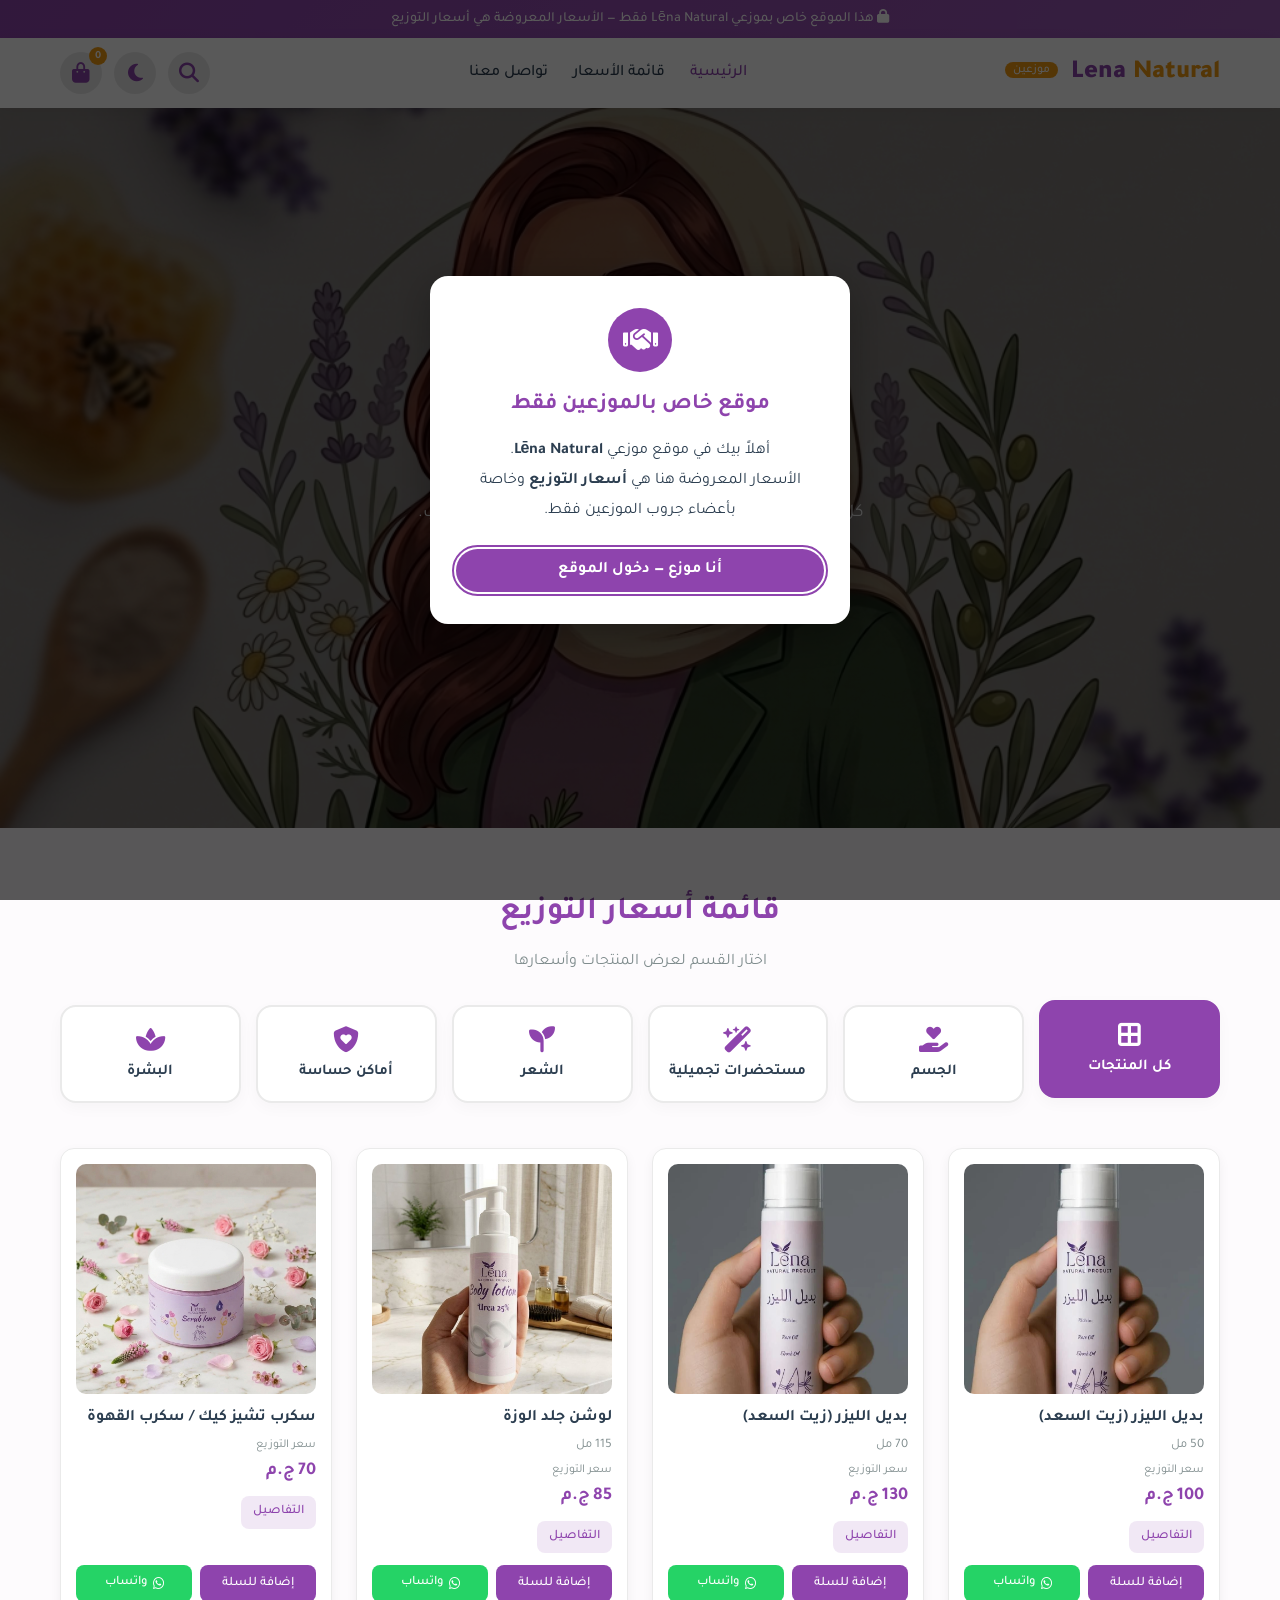
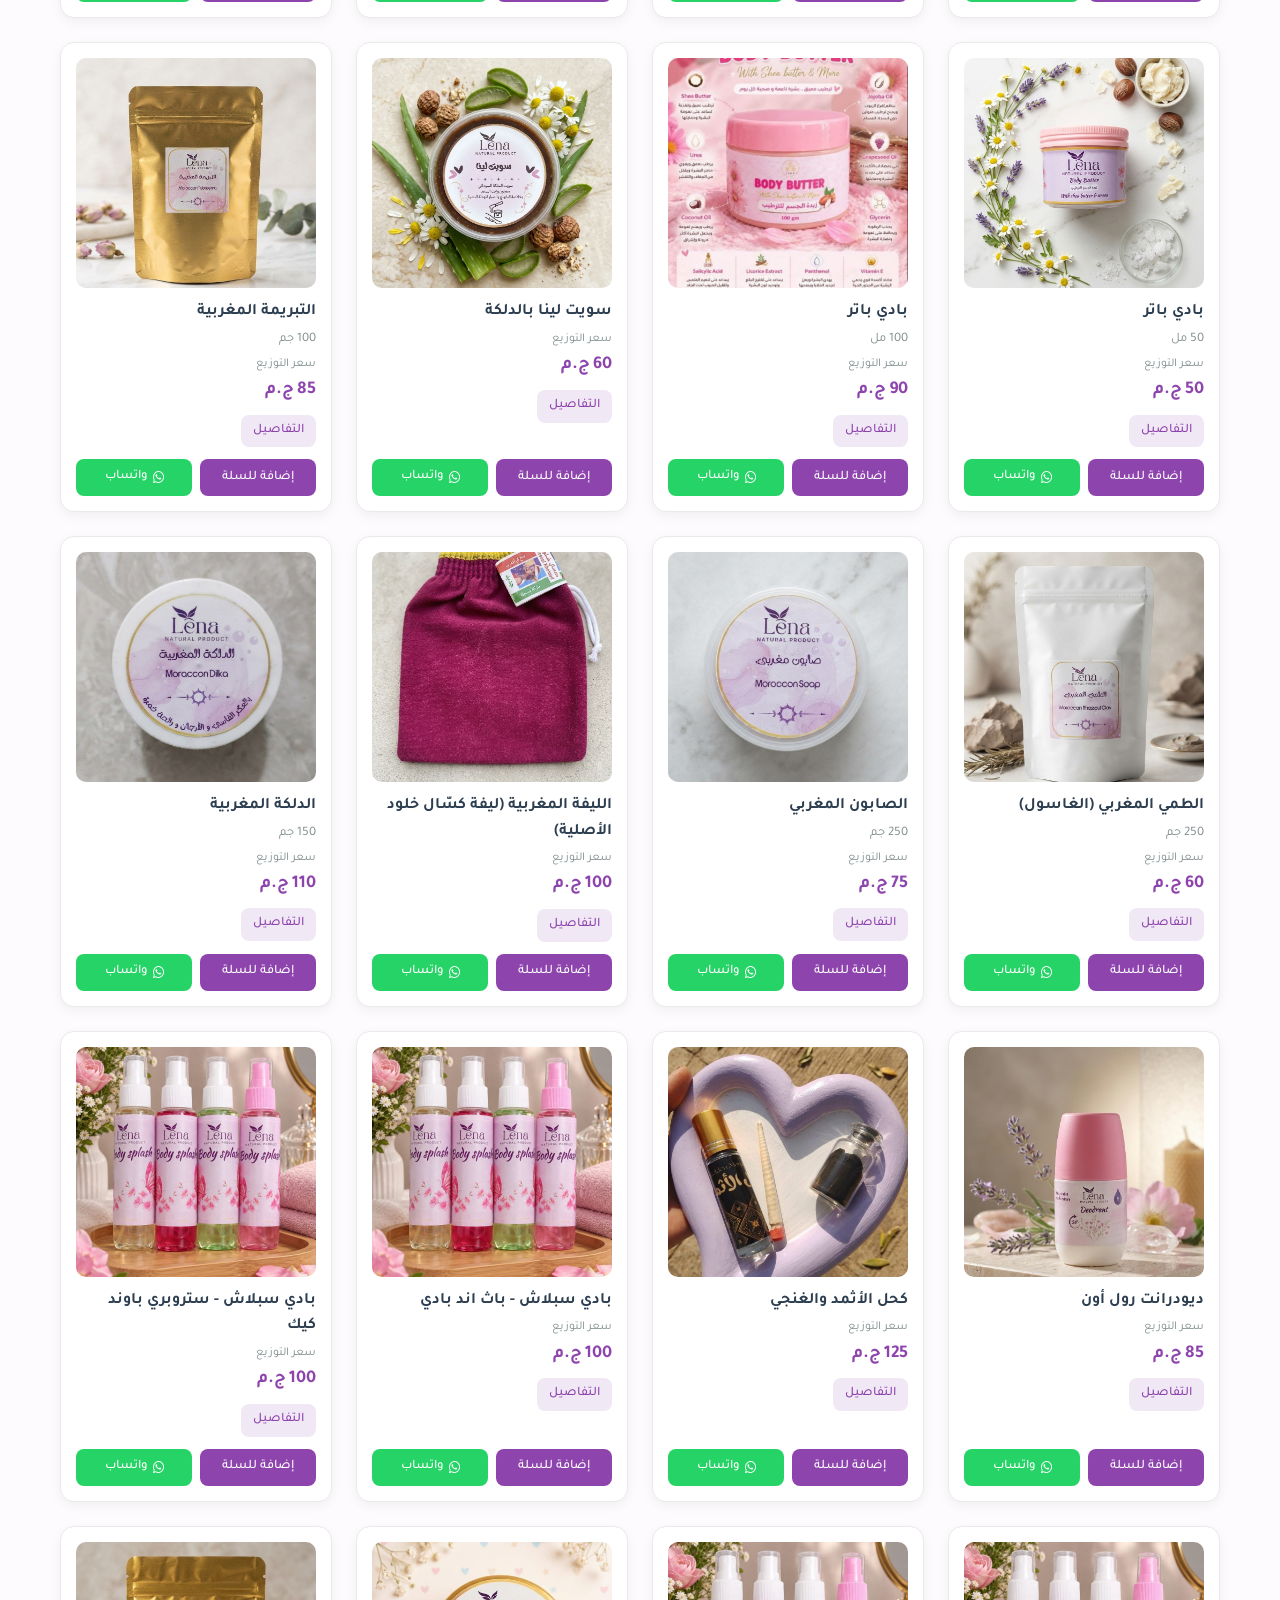
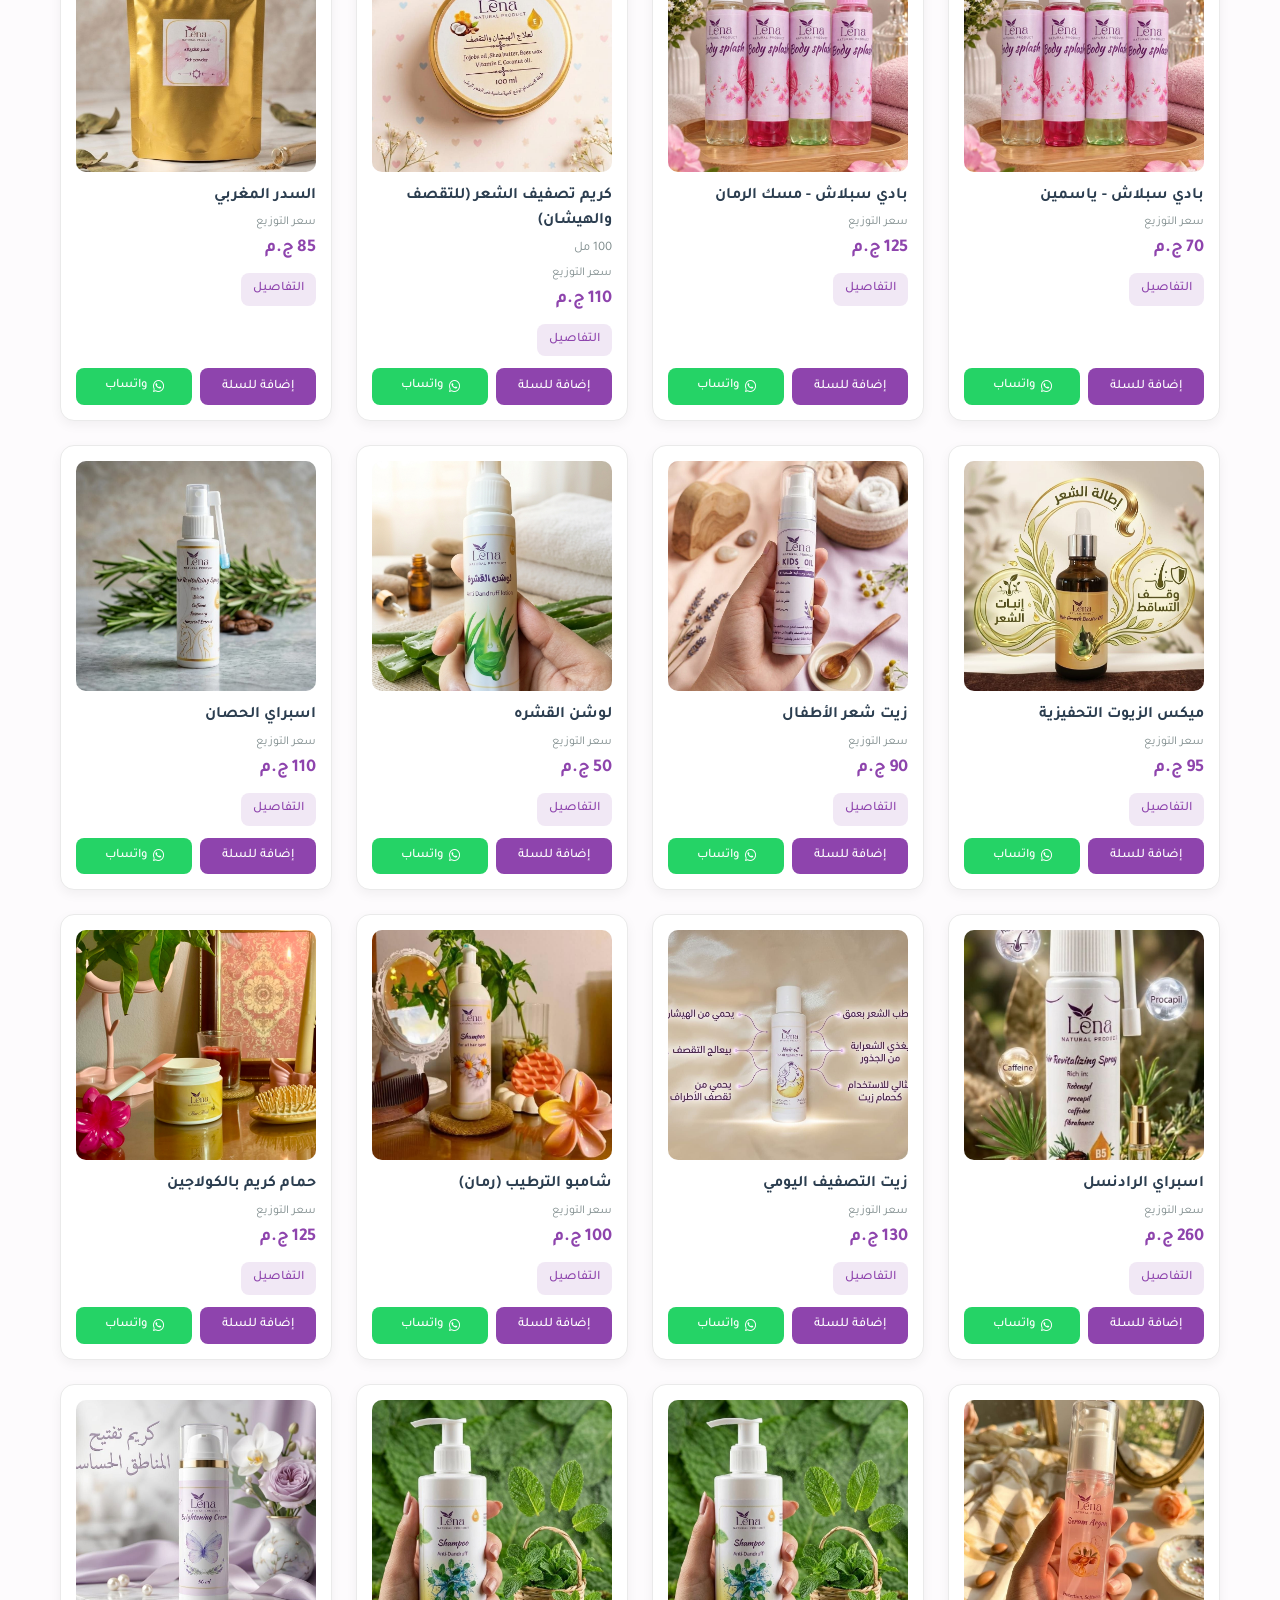
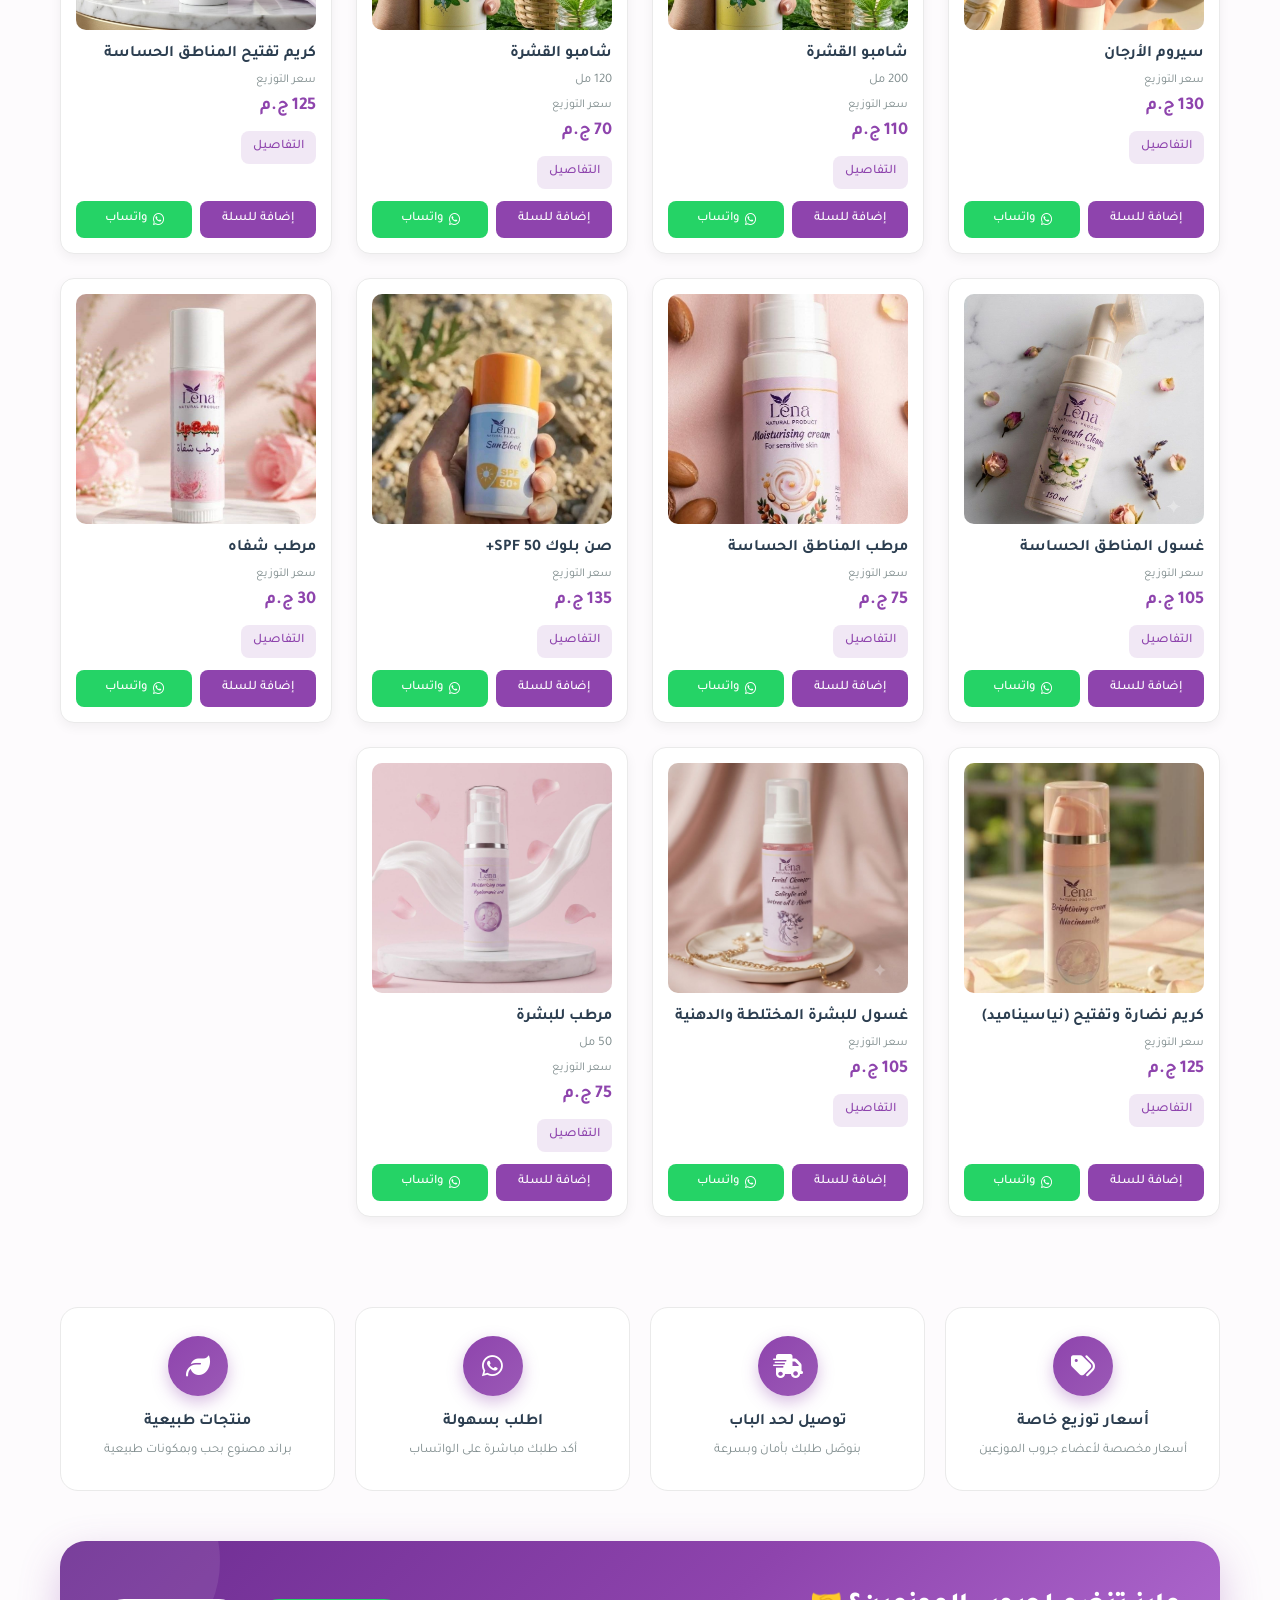
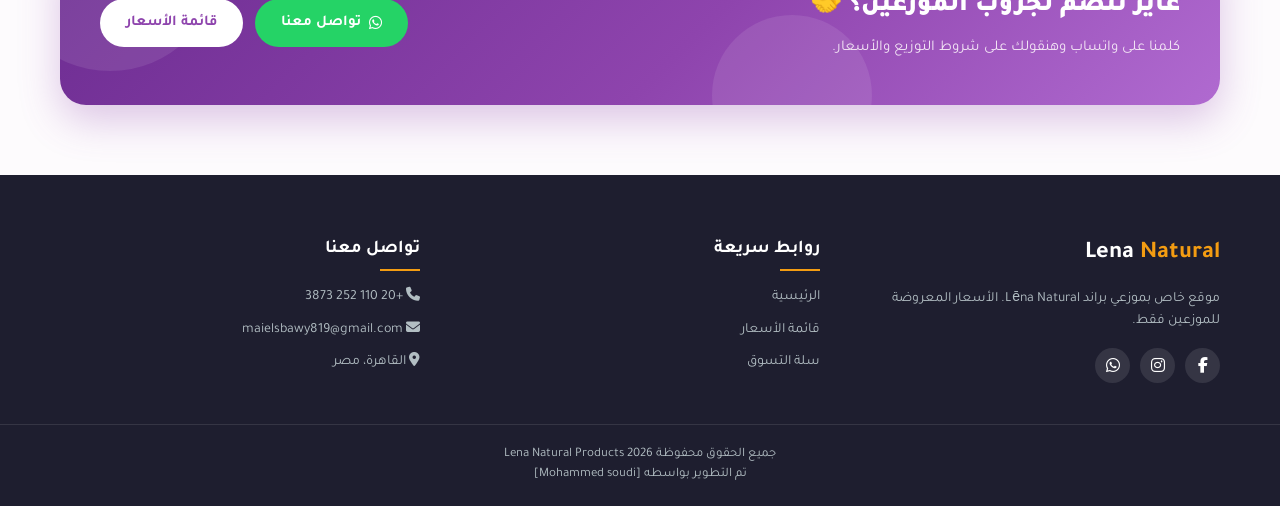
<file: index.html>
<!DOCTYPE html>
<html lang="ar" dir="rtl">
<head>
    <meta charset="UTF-8">
    <meta name="viewport" content="width=device-width, initial-scale=1.0">
    <!-- أساسيات -->
<meta name="description" content="Lēna Natural — موقع الموزعين: أسعار التوزيع الخاصة بموزعي البراند فقط.">
<meta name="author" content="Lēna Natural">
<meta name="robots" content="noindex, nofollow">
<meta name="theme-color" content="#8e44ad">
<!-- أيقونة الموقع -->
<link rel="icon" href="images/lena.jpg">
    <title>موقع الموزعين | Lena Natural</title>
    <link href="https://fonts.googleapis.com/css2?family=Tajawal:wght@300;400;500;700;900&display=swap" rel="stylesheet">
    <link rel="stylesheet" href="https://cdnjs.cloudflare.com/ajax/libs/font-awesome/6.4.0/css/all.min.css">
    
    <link rel="stylesheet" href="style.css">
    <!-- Google tag (gtag.js) -->
<script async src="https://www.googletagmanager.com/gtag/js?id=G-Y1DNHRC4LC"></script>
<script>
  window.dataLayer = window.dataLayer || [];
  function gtag(){dataLayer.push(arguments);}
  gtag('js', new Date());

  gtag('config', 'G-Y1DNHRC4LC');
</script>
</head>
<body>

    <div class="announcement-bar"><p><i class="fa-solid fa-lock"></i> هذا الموقع خاص بموزعي Lēna Natural فقط — الأسعار المعروضة هي أسعار التوزيع</p></div>

    <header class="main-header">
        <div class="container header-container">
            <div class="logo"><a href="index.html">Lena <span>Natural</span> <small class="logo-tag">موزعين</small></a></div>
            <nav class="main-nav">
                <ul>
                    <li><a href="index.html" class="active">الرئيسية</a></li>
                    <li><a href="#products">قائمة الأسعار</a></li>
                    <li><a href="#contact">تواصل معنا</a></li>
                </ul>
            </nav>
            <div class="header-actions">
                <div class="header-search-container">
                    <button type="button" id="searchIconBtn" class="cart-icon-btn" title="بحث" aria-label="بحث"><i class="fa-solid fa-magnifying-glass"></i></button>
                    <input type="text" id="searchInput" class="search-input" placeholder="ابحث عن منتج..." aria-label="بحث عن منتج">
                </div>
                <button type="button" id="darkModeToggle" class="cart-icon-btn" title="تغيير المظهر" aria-label="تغيير المظهر"><i class="fa-solid fa-moon"></i></button>
                <a href="checkout.html" class="cart-icon-btn" title="سلة التسوق" aria-label="سلة التسوق">
                    <i class="fa-solid fa-bag-shopping"></i><span id="cartCount" class="cart-badge">0</span>
                </a>
            </div>
        </div>
    </header>

    <section class="hero-section">
        <div class="hero-content">
            <span class="hero-badge"><i class="fa-solid fa-handshake"></i> بوابة الموزعين</span>
            <h1>موقع <span>الموزعين</span> فقط</h1>
            <p>أهلاً بيك في الموقع الخاص بموزعي Lēna Natural.<br>كل الأسعار هنا هي <strong>أسعار التوزيع</strong> المخصصة لأعضاء الجروب.</p>
            <a href="#products" class="btn btn-primary">شوف قائمة أسعار التوزيع</a>
        </div>
    </section>

    <section id="products" class="products-section">
        <div class="container">
            <div class="section-title">
                <h2>قائمة أسعار التوزيع</h2>
                <p>اختار القسم لعرض المنتجات وأسعارها</p>
            </div>
            <div class="category-boxes-container" id="categoryBoxes">
            <button type="button" class="big-cat-box active" data-category="all"><i class="fa-solid fa-border-all"></i><h3>كل المنتجات</h3></button>
            <button type="button" class="big-cat-box" data-category="body"><i class="fa-solid fa-hand-holding-heart"></i><h3>الجسم</h3></button>
            <button type="button" class="big-cat-box" data-category="beauty"><i class="fa-solid fa-wand-magic-sparkles"></i><h3>مستحضرات تجميلية</h3></button>
            <button type="button" class="big-cat-box" data-category="hair"><i class="fa-solid fa-seedling"></i><h3>الشعر</h3></button>
            <button type="button" class="big-cat-box" data-category="sensitive"><i class="fa-solid fa-shield-heart"></i><h3>أماكن حساسة</h3></button>
            <button type="button" class="big-cat-box" data-category="skin"><i class="fa-solid fa-spa"></i><h3>البشرة</h3></button>
            </div>
            <div class="products-grid" id="productsGrid">
            </div>
            <p class="no-results" id="noResults" hidden>لا توجد منتجات مطابقة لبحثك.</p>
        </div>
    </section>

    <section class="pre-footer">
        <div class="container">
            <div class="pf-features">
                <div class="pf-item"><span class="pf-icon"><i class="fa-solid fa-tags"></i></span><h4>أسعار توزيع خاصة</h4><p>أسعار مخصصة لأعضاء جروب الموزعين</p></div>
                <div class="pf-item"><span class="pf-icon"><i class="fa-solid fa-truck-fast"></i></span><h4>توصيل لحد الباب</h4><p>بنوصّل طلبك بأمان وبسرعة</p></div>
                <div class="pf-item"><span class="pf-icon"><i class="fa-brands fa-whatsapp"></i></span><h4>اطلب بسهولة</h4><p>أكد طلبك مباشرة على الواتساب</p></div>
                <div class="pf-item"><span class="pf-icon"><i class="fa-solid fa-leaf"></i></span><h4>منتجات طبيعية</h4><p>براند مصنوع بحب وبمكونات طبيعية</p></div>
            </div>
            <div class="pf-cta">
                <div class="pf-cta-text">
                    <h2>عايز تنضم لجروب الموزعين؟ 🤝</h2>
                    <p>كلمنا على واتساب وهنقولك على شروط التوزيع والأسعار.</p>
                </div>
                <div class="pf-cta-btns">
                    <a href="https://wa.me/201102523873" target="_blank" rel="noopener" class="pf-btn pf-btn-wa"><i class="fa-brands fa-whatsapp"></i> تواصل معنا</a>
                    <a href="#products" class="pf-btn pf-btn-light">قائمة الأسعار</a>
                </div>
            </div>
        </div>
    </section>

    <!-- الفوتر (تم إضافته هنا) -->
    <footer class="main-footer" id="contact">
        <div class="container footer-grid">
            <div class="footer-col">
                <h3>Lena <span>Natural</span></h3>
                <p>موقع خاص بموزعي براند Lēna Natural. الأسعار المعروضة للموزعين فقط.</p>
                <div class="social-icons">
                    <a href="https://www.facebook.com/share/1CojQmh4c3/" aria-label="فيس بوك"><i class="fa-brands fa-facebook-f"></i></a>
                    <a href="https://www.instagram.com/lena_natural_products_?stkn=MTZ4OGcxOGtwcW82dQ==" aria-label="انستجرام"><i class="fa-brands fa-instagram"></i></a>
                    <a href="https://wa.me/201102523873" target="_blank"><i class="fa-brands fa-whatsapp"></i></a>
                </div>
            </div>
            <div class="footer-col">
                <h4>روابط سريعة</h4>
                <ul>
                    <li><a href="index.html">الرئيسية</a></li>
                    <li><a href="#products">قائمة الأسعار</a></li>
                    <li><a href="checkout.html">سلة التسوق</a></li>
                </ul>
            </div>
            <div class="footer-col">
                <h4>تواصل معنا</h4>
                <p><i class="fa-solid fa-phone"></i> +20 110 252 3873</p>
                <p><i class="fa-solid fa-envelope"></i> maielsbawy819@gmail.com</p>
                <p><i class="fa-solid fa-location-dot"></i> القاهرة، مصر</p>
            </div>
        </div>
        <div class="footer-bottom">
            <p>جميع الحقوق محفوظة  2026 Lena Natural Products</p>
            <span>تم التطوير بواسطه [Mohammed soudi]</span>
        </div>
    </footer>

    <div id="toast" class="toast" role="status"></div>
    <script src="products-data.js"></script>
    <script src="script.js"></script>
</body>
</html>
</file>
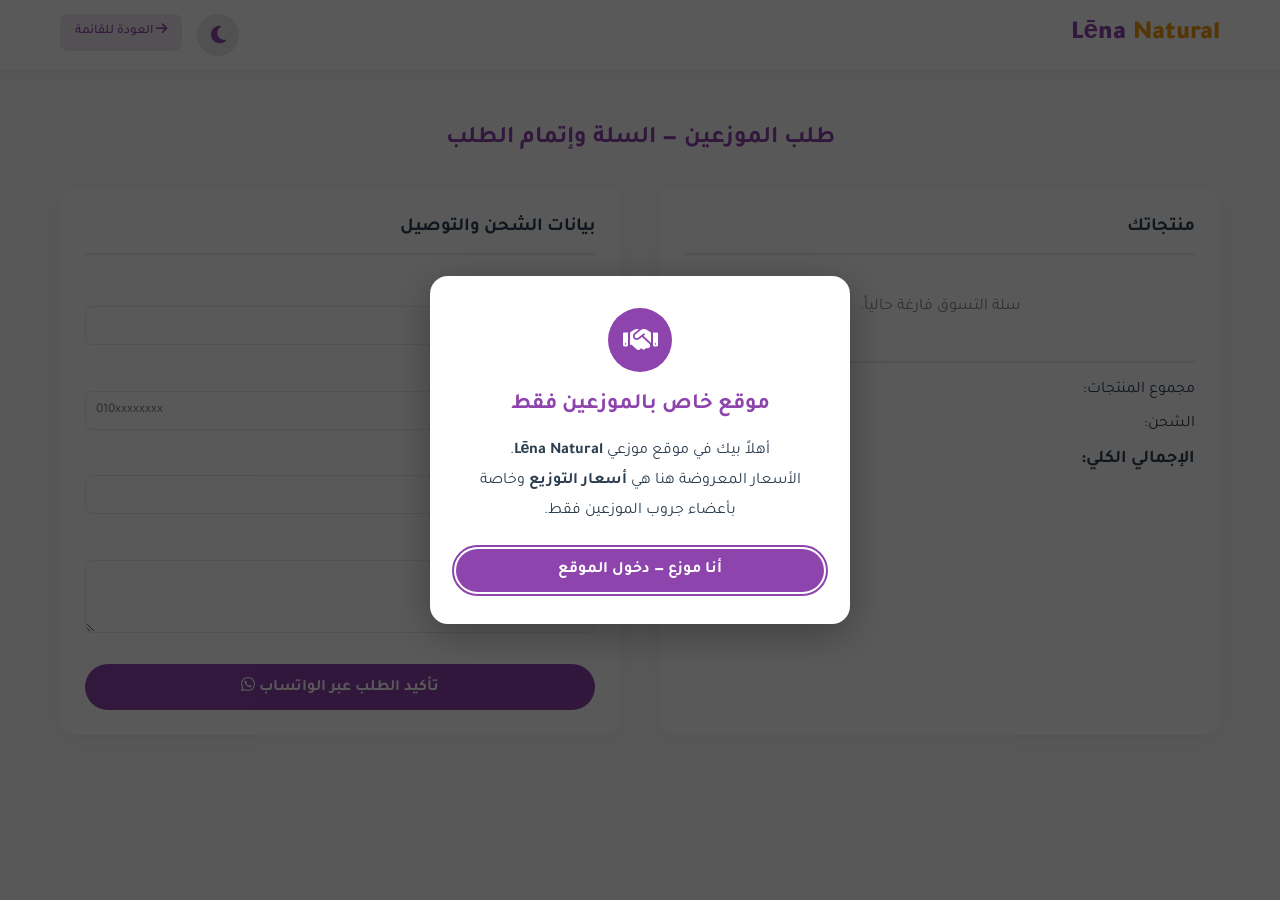
<file: checkout.html>
<!DOCTYPE html>
<html lang="ar" dir="rtl">
<head>
    <meta charset="UTF-8">
    <meta name="viewport" content="width=device-width, initial-scale=1.0">
    <title>إتمام الطلب | Lēna Natural | موزعين</title>
    <link href="https://fonts.googleapis.com/css2?family=Tajawal:wght@300;400;500;700;900&display=swap" rel="stylesheet">
    <link rel="stylesheet" href="https://cdnjs.cloudflare.com/ajax/libs/font-awesome/6.4.0/css/all.min.css">
    <link rel="stylesheet" href="style.css">
    <!-- Google tag (gtag.js) -->
<script async src="https://www.googletagmanager.com/gtag/js?id=G-Y1DNHRC4LC"></script>
<script>
  window.dataLayer = window.dataLayer || [];
  function gtag(){dataLayer.push(arguments);}
  gtag('js', new Date());

  gtag('config', 'G-Y1DNHRC4LC');
</script>
</head>
<body>

    <header class="main-header">
        <div class="container header-container">
            <div class="logo">
                <a href="index.html">Lēna <span>Natural</span></a>
            </div>
            <div style="display: flex; align-items: center; gap: 15px;">
                <!-- زر الوضع الداكن -->
                <button type="button" id="darkModeToggle" class="cart-icon-btn" title="تغيير المظهر">
                    <i class="fa-solid fa-moon"></i>
                </button>
                <a href="index.html" class="btn-details" style="padding: 8px 15px;"><i class="fa-solid fa-arrow-right"></i> العودة للقائمة</a>
            </div>
        </div>
    </header>

    <div class="container" style="padding: 50px 20px;">
        <h2 style="color: var(--primary); margin-bottom: 30px; text-align: center;">طلب الموزعين — السلة وإتمام الطلب</h2>

        <div style="display: grid; grid-template-columns: repeat(auto-fit, minmax(320px, 1fr)); gap: 40px;">
            <!-- جدول المنتجات في السلة -->
            <div style="background: var(--white); padding: 25px; border-radius: 15px; box-shadow: 0 5px 20px rgba(0,0,0,0.05);">
                <h3 style="margin-bottom: 20px; border-bottom: 2px solid var(--border-color); padding-bottom: 10px;">منتجاتك</h3>
                <div id="cartItemsContainer">
                    <!-- يتم تعبئتها ديناميكياً -->
                </div>
                <div style="margin-top: 20px; border-top: 2px solid var(--border-color); padding-top: 15px; font-size: 16px;">
                    <div style="display: flex; justify-content: space-between; margin-bottom: 8px;"><span>مجموع المنتجات:</span><span id="cartSubtotal">0 ج.م</span></div>
                    <div style="display: flex; justify-content: space-between; margin-bottom: 8px;"><span>الشحن:</span><span id="cartShipping">0 ج.م</span></div>
                    <div style="display: flex; justify-content: space-between; font-size: 18px; font-weight: bold;"><span>الإجمالي الكلي:</span><span id="cartTotalPrice" style="color: var(--primary);">0 ج.م</span></div>
                </div>
            </div>

            <!-- نموذج بيانات العميل -->
            <div style="background: var(--white); padding: 25px; border-radius: 15px; box-shadow: 0 5px 20px rgba(0,0,0,0.05);">
                <h3 style="margin-bottom: 20px; border-bottom: 2px solid var(--border-color); padding-bottom: 10px;">بيانات الشحن والتوصيل</h3>
                <form id="checkoutForm" onsubmit="submitOrder(event)">
                    <div style="margin-bottom: 15px;">
                        <label style="display: block; margin-bottom: 5px; font-weight: 500;">الاسم الكامل</label>
                        <input type="text" id="clientName" required placeholder="اكتب اسمك الثلاثي" style="width: 100%; padding: 10px; border: 1px solid var(--border-color); border-radius: 8px; outline: none; background: var(--white); color: var(--text-color);">
                    </div>
                    <div style="margin-bottom: 15px;">
                        <label style="display: block; margin-bottom: 5px; font-weight: 500;">رقم الهاتف (واتساب)</label>
                        <input type="tel" id="clientPhone" required placeholder="010xxxxxxxx" style="width: 100%; padding: 10px; border: 1px solid var(--border-color); border-radius: 8px; outline: none; background: var(--white); color: var(--text-color);">
                    </div>
                    <div style="margin-bottom: 15px;">
                        <label style="display: block; margin-bottom: 5px; font-weight: 500;">المحافظة / المدينة</label>
                        <input type="text" id="clientCity" required placeholder="مثال: القاهرة، الجيزة..." style="width: 100%; padding: 10px; border: 1px solid var(--border-color); border-radius: 8px; outline: none; background: var(--white); color: var(--text-color);">
                    </div>
                    <div style="margin-bottom: 20px;">
                        <label style="display: block; margin-bottom: 5px; font-weight: 500;">العنوان بالتفصيل</label>
                        <textarea id="clientAddress" required rows="3" placeholder="الشارع، رقم العقار، الدور..." style="width: 100%; padding: 10px; border: 1px solid var(--border-color); border-radius: 8px; outline: none; background: var(--white); color: var(--text-color);"></textarea>
                    </div>
                    <button type="submit" class="btn btn-primary" style="width: 100%; border: none; cursor: pointer; text-align: center; font-size: 16px;">تأكيد الطلب عبر الواتساب <i class="fa-brands fa-whatsapp"></i></button>
                </form>
            </div>
        </div>
    </div>

    <div id="toast" class="toast" role="status"></div>
    <script src="products-data.js"></script>
    <script src="script.js"></script>
    <script>
        function renderCheckoutCart() {
            const container = document.getElementById('cartItemsContainer');
            const subtotal = cartSubtotal();
            const shipping = cart.length ? SHIPPING : 0;

            container.innerHTML = cart.length ? cart.map(item => `
                <div style="display:flex;align-items:center;justify-content:space-between;gap:10px;margin-bottom:15px;border-bottom:1px solid var(--border-color);padding-bottom:10px;">
                    <div style="display:flex;align-items:center;gap:12px;min-width:0;">
                        <img src="${escapeHtml(item.image)}" alt="" style="width:50px;height:50px;object-fit:cover;border-radius:8px;">
                        <div>
                            <h4 style="font-size:15px;margin-bottom:3px;">${escapeHtml(item.name)}</h4>
                            <span style="color:var(--gray);font-size:13px;">${item.price} ج.م × ${item.quantity} = ${item.price * item.quantity} ج.م</span>
                        </div>
                    </div>
                    <div style="display:flex;align-items:center;gap:8px;">
                        <div class="qty-box" style="transform:scale(.85);">
                            <button type="button" data-qty="${item.id}" data-d="1" aria-label="زيادة">+</button>
                            <span>${item.quantity}</span>
                            <button type="button" data-qty="${item.id}" data-d="-1" aria-label="نقصان">−</button>
                        </div>
                        <button type="button" data-remove="${item.id}" aria-label="حذف" style="background:#ff7675;color:#fff;border:none;width:30px;height:30px;border-radius:50%;cursor:pointer;"><i class="fa-solid fa-trash"></i></button>
                    </div>
                </div>`).join('')
                : '<p style="color:var(--gray);text-align:center;padding:20px;">سلة التسوق فارغة حالياً.</p>';

            document.getElementById('cartSubtotal').textContent = subtotal + ' ج.م';
            document.getElementById('cartShipping').textContent = shipping + ' ج.م';
            document.getElementById('cartTotalPrice').textContent = (subtotal + shipping) + ' ج.م';
        }

        document.getElementById('cartItemsContainer').addEventListener('click', e => {
            const q = e.target.closest('[data-qty]'), r = e.target.closest('[data-remove]');
            if (q) changeCartQty(q.dataset.qty, +q.dataset.d);
            else if (r) removeFromCart(r.dataset.remove);
            else return;
            renderCheckoutCart();
        });

        function submitOrder(e) {
            e.preventDefault();
            if (!cart.length) { showToast('سلة التسوق فارغة!'); return; }

            const val = id => document.getElementById(id).value.trim();
            const phone = val('clientPhone').replace(/[\s-]/g, '');
            if (!/^(\+?20|0)?1[0125]\d{8}$/.test(phone)) { showToast('رقم الهاتف غير صحيح'); document.getElementById('clientPhone').focus(); return; }

            const subtotal = cartSubtotal();
            let text = `*طلب موزع جديد — Lēna Natural* 🤝\n\n`;
            text += `👤 *الاسم:* ${val('clientName')}\n📞 *الهاتف:* ${phone}\n🏙️ *المحافظة:* ${val('clientCity')}\n📍 *العنوان:* ${val('clientAddress')}\n\n🛍️ *المنتجات المطلوبة:*\n`;
            cart.forEach(i => { text += `- ${i.name} (الكمية: ${i.quantity}) - ${i.price * i.quantity} ج.م\n`; });
            text += `\n🛒 *مجموع المنتجات (أسعار التوزيع):* ${subtotal} ج.م\n🚚 *الشحن:* ${SHIPPING} ج.م\n💰 *الإجمالي الكلي:* ${subtotal + SHIPPING} ج.م`;

            window.open(`https://wa.me/${WHATSAPP_NUMBER}?text=${encodeURIComponent(text)}`, '_blank', 'noopener');
        }

        document.addEventListener('DOMContentLoaded', renderCheckoutCart);
    </script>
</body>
</html>
</file>
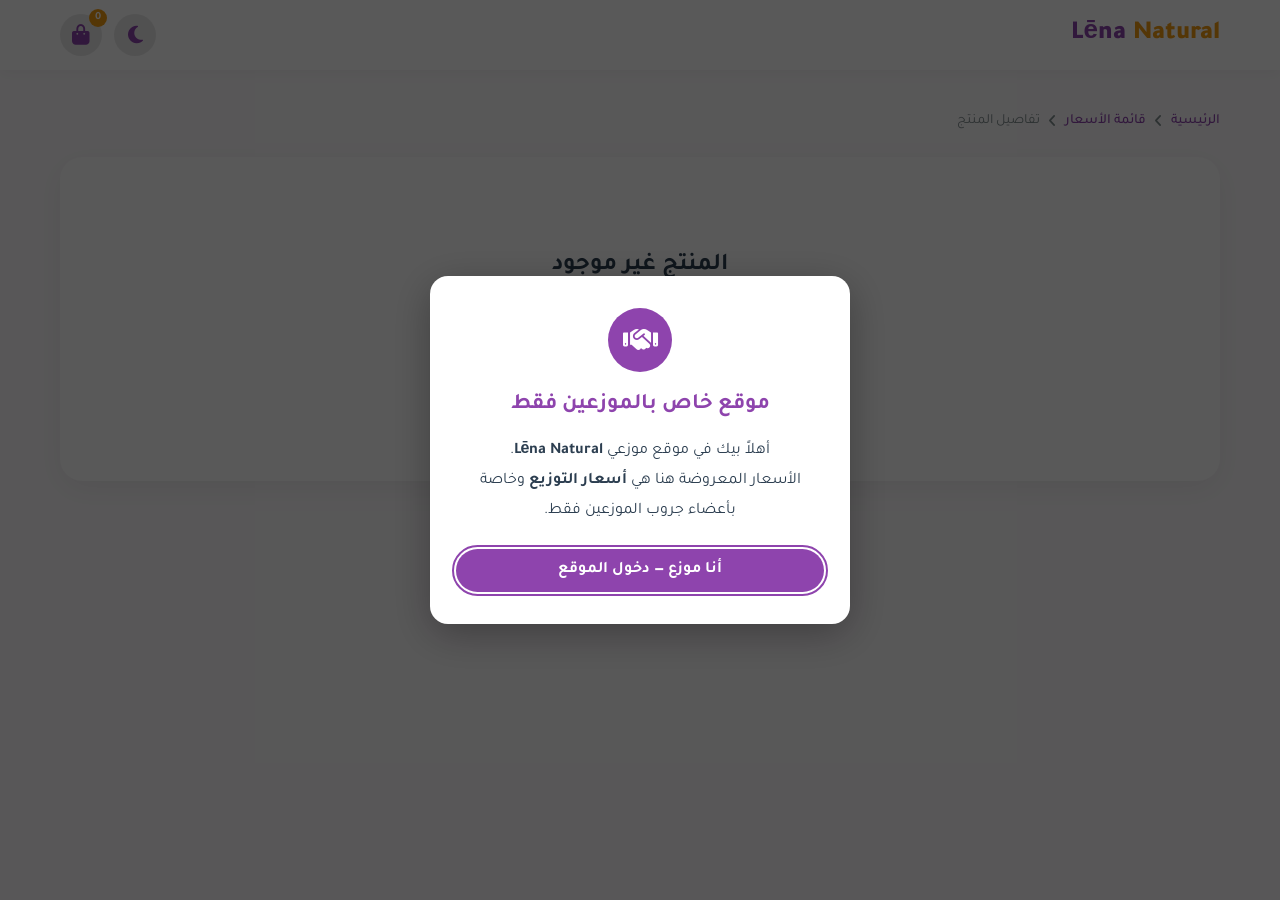
<file: product.html>
<!DOCTYPE html>
<html lang="ar" dir="rtl">
<head>
    <meta charset="UTF-8">
    <meta name="viewport" content="width=device-width, initial-scale=1.0">
    <title>تفاصيل المنتج | Lēna Natural | موزعين</title>
    <link href="https://fonts.googleapis.com/css2?family=Tajawal:wght@300;400;500;700;900&display=swap" rel="stylesheet">
    <link rel="stylesheet" href="https://cdnjs.cloudflare.com/ajax/libs/font-awesome/6.4.0/css/all.min.css">
    <link rel="stylesheet" href="style.css">
    <!-- Google tag (gtag.js) -->
<script async src="https://www.googletagmanager.com/gtag/js?id=G-Y1DNHRC4LC"></script>
<script>
  window.dataLayer = window.dataLayer || [];
  function gtag(){dataLayer.push(arguments);}
  gtag('js', new Date());

  gtag('config', 'G-Y1DNHRC4LC');
</script>
</head>
<body>

    <header class="main-header">
        <div class="container header-container">
            <div class="logo"><a href="index.html">Lēna <span>Natural</span></a></div>
            <div class="header-actions"><button type="button" id="darkModeToggle" class="cart-icon-btn" title="تغيير المظهر" aria-label="تغيير المظهر"><i class="fa-solid fa-moon"></i></button><a href="checkout.html" class="cart-icon-btn" title="سلة التسوق" aria-label="سلة التسوق">
                    <i class="fa-solid fa-bag-shopping"></i><span id="cartCount" class="cart-badge">0</span>
                </a></div>
        </div>
    </header>

    <main class="container" style="padding: 40px 20px 20px;">
        <nav class="breadcrumb">
            <a href="index.html">الرئيسية</a> <i class="fa-solid fa-angle-left"></i>
            <a href="index.html#products">قائمة الأسعار</a> <i class="fa-solid fa-angle-left"></i>
            <span id="bcName">تفاصيل المنتج</span>
        </nav>

        <div class="product-page" id="productPage">
            <div class="pp-image"><img id="ppImg" src="" alt=""></div>
            <div>
                <span class="pp-cat" id="ppCat"></span>
                <h1 class="pp-name" id="ppName"></h1>
                <div class="pp-size" id="ppSize" hidden><i class="fa-solid fa-flask"></i> <span id="ppSizeText"></span></div>
                <span class="price-tag">سعر التوزيع</span>
                <div class="pp-price" id="ppPrice"></div>

                <h3 class="pp-desc-title">تفاصيل المنتج</h3>
                <div class="pp-desc" id="ppDesc"></div>

                <div class="pp-badges">
                    <span><i class="fa-solid fa-tags"></i>سعر توزيع</span><span><i class="fa-solid fa-leaf"></i>طبيعي 100%</span>
                    <span><i class="fa-solid fa-truck-fast"></i>توصيل لباب البيت</span>
                    <span><i class="fa-solid fa-heart"></i>مصنوع بحب</span>
                </div>

                <div class="pp-qty-row">
                    <strong>الكمية:</strong>
                    <div class="qty-box">
                        <button type="button" onclick="changeQty(1)" aria-label="زيادة">+</button>
                        <span id="qtyVal">1</span>
                        <button type="button" onclick="changeQty(-1)" aria-label="نقصان">−</button>
                    </div>
                </div>

                <div class="pp-actions">
                    <button type="button" class="btn btn-primary" onclick="addToCart(product.id, qty)"><i class="fa-solid fa-bag-shopping"></i> إضافة للسلة</button>
                    <a class="btn btn-wa-big" id="waBtn" href="#" target="_blank" rel="noopener"><i class="fa-brands fa-whatsapp"></i> اطلب عبر واتساب</a>
                </div>
                <a href="checkout.html" class="pp-cart-link">الذهاب إلى السلة وإتمام الطلب <i class="fa-solid fa-arrow-left"></i></a>
            </div>
        </div>

        <section class="related" id="related" hidden>
            <div class="section-title"><h2>منتجات أخرى من نفس القسم</h2></div>
            <div class="products-grid" id="relatedGrid"></div>
        </section>
    </main>

    <div id="toast" class="toast" role="status"></div>
    <script src="products-data.js"></script>
    <script src="script.js"></script>
    <script>
        const product = findProduct(new URLSearchParams(location.search).get('id'));
        let qty = 1;

        function el(tag, text, css) {
            const e = document.createElement(tag);
            if (text) e.textContent = text;
            if (css) e.style.cssText = css;
            return e;
        }

        function renderDetails(d) {
            const box = document.getElementById('ppDesc');
            box.textContent = '';
            const para = t => box.appendChild(el('p', t, 'margin-bottom:10px;'));
            const head = t => box.appendChild(el('h4', t, 'color:var(--primary);margin:16px 0 8px;font-size:16px;'));
            const list = arr => {
                const ul = el('ul', '', 'margin-bottom:10px;');
                arr.forEach(t => {
                    const li = el('li', '', 'padding:4px 0;');
                    li.appendChild(el('i', '', 'color:var(--primary);margin-left:8px;font-size:13px;')).className = 'fa-solid fa-circle-check';
                    li.appendChild(document.createTextNode(t));
                    ul.appendChild(li);
                });
                box.appendChild(ul);
            };
            (d.intro || []).forEach(para);
            if (d.features && d.features.length) { head('المميزات'); list(d.features); }
            if (d.ingredients && d.ingredients.length) { head('المكونات'); list(d.ingredients); }
            if (d.usage) { head('طريقة الاستخدام'); para(d.usage); }
            if (d.note) { head('تنبيه'); para(d.note); }
        }

        function updateWa() { document.getElementById('waBtn').href = whatsappLink(product, qty); }

        function changeQty(d) {
            qty = Math.max(1, qty + d);
            document.getElementById('qtyVal').textContent = qty;
            updateWa();
        }

        if (!product) {
            document.getElementById('productPage').innerHTML =
                '<div class="pp-notfound"><h2>المنتج غير موجود</h2><p style="margin:10px 0 20px;color:var(--gray)">ارجع للقائمة واختار منتج.</p><a href="index.html" class="btn btn-primary">العودة للقائمة</a></div>';
        } else {
            document.title = product.name + ' | Lēna Natural | موزعين';
            document.getElementById('bcName').textContent = product.name;
            document.getElementById('ppName').textContent = product.name;
            document.getElementById('ppPrice').textContent = product.price + ' ج.م';
            const im = document.getElementById('ppImg');
            im.src = product.image; im.alt = productLabel(product);
            document.getElementById('ppCat').textContent = CATEGORIES[product.category].label;
            if (product.short) {
                document.getElementById('ppSizeText').textContent = product.short;
                document.getElementById('ppSize').hidden = false;
            }
            renderDetails(product.details || { intro: ['منتج طبيعي من Lēna Natural للعناية بجمالك. للاستفسار عن التفاصيل تواصل معنا على واتساب.'] });
            updateWa();

            const related = PRODUCTS.filter(p => p.category === product.category && p.id !== product.id).slice(0, 4);
            if (related.length) {
                related.forEach(p => document.getElementById('relatedGrid').appendChild(createProductCard(p)));
                document.getElementById('related').hidden = false;
            }
        }
    </script>
</body>
</html>
</file>
<file: style.css>
:root {
    --primary: #8e44ad;
    --primary-light: #9b59b6;
    --accent: #f39c12;
    --text-color: #2c3e50;
    --bg-light: #fdfbfd;
    --white: #ffffff;
    --gray: #7f8c8d;
    --border-color: #eaeaea;
    --transition: all 0.3s ease;
}


body.dark-mode {
    --primary: #a569bd;
    --primary-light: #bb8fce;
    --text-color: #f1f2f6;
    --bg-light: #121212;
    --white: #1e1e1e;
    --border-color: #2c2c2c;
    --gray: #a4b0be;
}

* { margin: 0; padding: 0; box-sizing: border-box; font-family: 'Tajawal', sans-serif; }

body {
    background-color: var(--bg-light);
    color: var(--text-color);
    direction: rtl;
    line-height: 1.6;
    transition: background-color 0.3s ease, color 0.3s ease;
}
body { overflow-x: clip; }

@media (max-width: 768px) {
    /* كود الهيدر اللي فات */
}

a { text-decoration: none; color: inherit; }
ul { list-style: none; }
img { max-width: 100%; }
.container { max-width: 1200px; margin: 0 auto; padding: 0 20px; }

:focus-visible { outline: 2px solid var(--primary); outline-offset: 2px; }

/* ---------- شريط الإعلانات ---------- */
.announcement-bar {
    background: linear-gradient(135deg, var(--primary), var(--primary-light));
    color: #fff;
    text-align: center;
    padding: 8px 0;
    font-size: 14px;
    font-weight: 500;
}

/* ---------- الهيدر ---------- */
.main-header {
    background: var(--white);
    position: sticky;
    top: 0;
    z-index: 1000;
    box-shadow: 0 2px 15px rgba(0,0,0,0.05);
    transition: background-color 0.3s ease;
}
.header-container {
    display: flex;
    justify-content: space-between;
    align-items: center;
    min-height: 70px;
    flex-wrap: nowrap;
    gap: 10px;
}
.header-container > * { flex-shrink: 0; }

.logo a { font-size: 26px; font-weight: 900; color: var(--primary); white-space: nowrap; }
.logo span { color: var(--accent); }

.main-nav ul { display: flex; gap: 25px; white-space: nowrap; }
.main-nav a { font-weight: 500; transition: var(--transition); }
.main-nav a:hover, .main-nav a.active { color: var(--primary); }

.header-actions { display: flex; align-items: center; gap: 12px; }

.cart-icon-btn {
    position: relative;
    font-size: 20px;
    color: var(--primary);
    background: var(--border-color);
    width: 42px;
    height: 42px;
    border-radius: 50%;
    display: flex;
    align-items: center;
    justify-content: center;
    transition: var(--transition);
    cursor: pointer;
    border: none;
}
.cart-icon-btn:hover { background: var(--primary); color: #fff; }

.cart-badge {
    position: absolute;
    top: -5px;
    right: -5px;
    background: var(--accent);
    color: #fff;
    font-size: 11px;
    width: 18px;
    height: 18px;
    border-radius: 50%;
    display: flex;
    align-items: center;
    justify-content: center;
    font-weight: bold;
}

/* البحث */
.header-search-container { position: relative; display: flex; align-items: center; }
.search-input {
    display: none;
    position: absolute;
    left: 50px;
    width: 200px;
    padding: 8px 15px;
    border-radius: 20px;
    border: 1px solid var(--border-color);
    outline: none;
    font-size: 14px;
    background: var(--white);
    color: var(--text-color);
    z-index: 100;
}
.search-input:focus { border-color: var(--primary); }

/* ---------- البانر الرئيسي ---------- */
.hero-section {
    background: linear-gradient(rgba(0,0,0,0.5), rgba(0,0,0,0.5)), url('images/img1.jpeg') center/cover no-repeat;
    height: 80vh;
    display: flex;
    align-items: center;
    text-align: center;
    color: #fff;
    padding: 0 20px;
}
.hero-content { max-width: 700px; margin: 0 auto; }
.hero-content h1 { font-size: 45px; font-weight: 900; margin-bottom: 20px; }
.hero-content h1 span { color: var(--accent); }
.hero-content p { font-size: 18px; margin-bottom: 30px; color: #f1f1f1; }

.btn {
    display: inline-block;
    padding: 12px 30px;
    border-radius: 30px;
    font-weight: bold;
    transition: var(--transition);
}
.btn-primary { background: var(--primary); color: #fff; }
.btn-primary:hover { background: var(--accent); transform: translateY(-3px); color: #fff; }

/* ---------- المنتجات ---------- */
.products-section { padding: 60px 0 40px; }
.section-title { text-align: center; margin-bottom: 25px; }
.section-title h2 { font-size: 32px; color: var(--primary); margin-bottom: 10px; }
.section-title p { color: var(--gray); }

/* مربعات الأقسام */
.category-boxes-container {
    display: grid;
    grid-template-columns: repeat(auto-fit, minmax(150px, 1fr));
    gap: 15px;
    margin: 30px 0 45px;
}
.big-cat-box {
    background: var(--white);
    border: 2px solid var(--border-color);
    border-radius: 16px;
    padding: 20px 10px;
    text-align: center;
    cursor: pointer;
    transition: var(--transition);
    box-shadow: 0 5px 15px rgba(0,0,0,0.03);
    font-family: inherit;
    color: var(--text-color);
}
.big-cat-box i { font-size: 26px; color: var(--primary); margin-bottom: 10px; display: block; }
.big-cat-box h3 { font-size: 15px; font-weight: 700; color: inherit; }
.big-cat-box:hover, .big-cat-box.active { background: var(--primary); border-color: var(--primary); color: #fff; transform: translateY(-5px); }
.big-cat-box:hover i, .big-cat-box.active i { color: #fff; }

.products-grid { display: grid; grid-template-columns: repeat(auto-fill, minmax(240px, 1fr)); gap: 24px; }
.no-results { text-align: center; color: var(--gray); padding: 40px 0; font-size: 16px; }

/* كارت المنتج */
.product-card {
    background: var(--white);
    border: 1px solid var(--border-color);
    border-radius: 14px;
    padding: 15px;
    box-shadow: 0 4px 12px rgba(0,0,0,0.05);
    transition: var(--transition);
    display: flex;
    flex-direction: column;
    min-width: 0;
}
.product-card:hover { transform: translateY(-6px); box-shadow: 0 10px 25px rgba(142,68,173,0.15); }
.product-card.is-hidden { display: none; }

.product-img { height: 230px; overflow: hidden; border-radius: 10px; background: var(--bg-light); }
.product-img img { width: 100%; height: 100%; object-fit: cover; transition: var(--transition); }
.product-card:hover .product-img img { transform: scale(1.05); }

.product-info { margin-top: 12px; display: flex; flex-direction: column; flex-grow: 1; }
.product-info h3 { font-size: 16px; font-weight: 700; margin-bottom: 4px; }
.product-size { font-size: 13px; color: var(--gray); margin-bottom: 4px; }
.price { font-size: 18px; font-weight: 700; color: var(--primary); display: block; margin-bottom: 10px; }

.btn-details {
    display: inline-block;
    align-self: flex-start;
    padding: 6px 12px;
    background: rgba(142,68,173,0.12);
    color: var(--primary);
    border-radius: 8px;
    font-size: 13px;
    font-weight: 500;
    transition: var(--transition);
}
.btn-details:hover { background: var(--primary); color: #fff; }

.card-actions { display: flex; gap: 8px; margin-top: auto; padding-top: 12px; }
.btn-add, .btn-whatsapp {
    flex: 1;
    display: flex;
    align-items: center;
    justify-content: center;
    gap: 5px;
    padding: 8px;
    border-radius: 8px;
    border: none;
    font-size: 13px;
    font-weight: 500;
    cursor: pointer;
    color: #fff;
    transition: var(--transition);
}
.btn-add { background: var(--primary); }
.btn-add:hover { background: var(--primary-light); }
.btn-whatsapp { background: #25d366; }
.btn-whatsapp:hover { background: #1ebe57; }

/* ---------- قسم قبل الفوتر ---------- */
.pre-footer { padding: 50px 0 10px; }
.pf-features { display: grid; grid-template-columns: repeat(auto-fit, minmax(200px, 1fr)); gap: 20px; margin-bottom: 50px; }
.pf-item { background: var(--white); border: 1px solid var(--border-color); border-radius: 18px; padding: 28px 18px; text-align: center; transition: var(--transition); }
.pf-item:hover { transform: translateY(-6px); box-shadow: 0 12px 30px rgba(142,68,173,0.15); border-color: var(--primary-light); }
.pf-icon { width: 60px; height: 60px; margin: 0 auto 14px; border-radius: 50%; display: flex; align-items: center; justify-content: center; font-size: 24px; color: #fff; background: linear-gradient(135deg, var(--primary), var(--primary-light)); box-shadow: 0 6px 16px rgba(142,68,173,0.35); }
.pf-item h4 { font-size: 16px; margin-bottom: 6px; }
.pf-item p { font-size: 13px; color: var(--gray); }
.pf-cta { position: relative; overflow: hidden; display: flex; align-items: center; justify-content: space-between; gap: 25px; flex-wrap: wrap; padding: 45px 40px; border-radius: 26px; color: #fff; background: linear-gradient(135deg, #6c2c91, #8e44ad 55%, #b06ad0); box-shadow: 0 15px 40px rgba(142,68,173,0.3); }
.pf-cta::before, .pf-cta::after { content: ''; position: absolute; border-radius: 50%; background: rgba(255,255,255,0.09); }
.pf-cta::before { width: 220px; height: 220px; top: -90px; left: -60px; }
.pf-cta::after { width: 160px; height: 160px; bottom: -70px; right: 30%; }
.pf-cta-text, .pf-cta-btns { position: relative; z-index: 1; }
.pf-cta-text h2 { font-size: 26px; font-weight: 900; margin-bottom: 8px; }
.pf-cta-text p { font-size: 15px; color: #f3e5f5; }
.pf-cta-btns { display: flex; gap: 12px; flex-wrap: wrap; }
.pf-btn { display: inline-flex; align-items: center; gap: 8px; padding: 12px 26px; border-radius: 30px; font-weight: 700; font-size: 15px; transition: var(--transition); }
.pf-btn-wa { background: #25d366; color: #fff; }
.pf-btn-wa:hover { background: #1ebe57; transform: translateY(-3px); }
.pf-btn-light { background: #fff; color: #8e44ad; }
.pf-btn-light:hover { background: #f3e5f5; transform: translateY(-3px); }

/* ---------- الفوتر ---------- */
.main-footer { background: #1e1e2f; color: #fff; padding: 60px 0 20px; margin-top: 60px; }
.footer-grid { display: grid; grid-template-columns: repeat(auto-fit, minmax(250px, 1fr)); gap: 40px; margin-bottom: 40px; }
.footer-col h3 { font-size: 24px; margin-bottom: 15px; }
.footer-col h3 span { color: var(--accent); }
.footer-col h4 { font-size: 18px; margin-bottom: 15px; position: relative; padding-bottom: 8px; }
.footer-col h4::after { content: ''; position: absolute; bottom: 0; right: 0; width: 40px; height: 2px; background: var(--accent); }
.footer-col p, .footer-col ul li a { color: #b2bec3; font-size: 14px; margin-bottom: 10px; display: block; transition: var(--transition); }
.footer-col ul li a:hover { color: #fff; padding-right: 5px; }
.social-icons { display: flex; gap: 10px; margin-top: 15px; }
.social-icons a { width: 35px; height: 35px; background: rgba(255,255,255,0.1); display: flex; align-items: center; justify-content: center; border-radius: 50%; transition: var(--transition); color: #fff; }
.social-icons a:hover { background: var(--primary); }
.footer-bottom { text-align: center; border-top: 1px solid rgba(255,255,255,0.1); padding-top: 20px; color: #b2bec3; font-size: 13px; }

/* ---------- التنبيه العائم ---------- */
.toast {
    position: fixed;
    bottom: 30px;
    right: 30px;
    background: var(--primary);
    color: #fff;
    padding: 12px 25px;
    border-radius: 8px;
    box-shadow: 0 5px 15px rgba(0,0,0,0.2);
    transform: translateY(100px);
    opacity: 0;
    transition: var(--transition);
    z-index: 2000;
    font-weight: 500;
}
.toast.show { transform: translateY(0); opacity: 1; }

/* ---------- صفحة تفاصيل المنتج ---------- */
.breadcrumb { font-size: 14px; color: var(--gray); margin-bottom: 25px; display: flex; gap: 8px; flex-wrap: wrap; align-items: center; }
.breadcrumb a { color: var(--primary); font-weight: 500; }
.product-page { display: grid; grid-template-columns: 1fr 1fr; gap: 45px; align-items: start; background: var(--white); border-radius: 22px; padding: 30px; box-shadow: 0 8px 30px rgba(0,0,0,0.06); }
.pp-image { border-radius: 18px; overflow: hidden; background: var(--bg-light); aspect-ratio: 1 / 1; }
.pp-image img { width: 100%; height: 100%; object-fit: cover; }
.pp-cat { display: inline-block; background: rgba(142,68,173,0.12); color: var(--primary); padding: 5px 14px; border-radius: 20px; font-size: 13px; font-weight: 700; margin-bottom: 14px; }
.pp-name { font-size: 30px; font-weight: 900; margin-bottom: 10px; line-height: 1.3; }
.pp-size { display: inline-flex; align-items: center; gap: 6px; background: var(--border-color); padding: 5px 12px; border-radius: 8px; font-size: 13px; color: var(--gray); margin-bottom: 16px; }
.pp-price { font-size: 32px; font-weight: 900; color: var(--primary); margin-bottom: 20px; }
.pp-desc-title { font-size: 16px; font-weight: 700; margin-bottom: 8px; padding-bottom: 8px; border-bottom: 2px solid var(--border-color); }
.pp-desc { color: var(--gray); line-height: 1.9; font-size: 15px; margin-bottom: 22px; }
.pp-desc p { margin-bottom: 10px; }
.pp-desc h4 { color: var(--primary); margin: 16px 0 8px; font-size: 16px; }
.pp-desc ul { margin-bottom: 10px; }
.pp-desc li { padding: 4px 0; }
.pp-desc li i { color: var(--primary); margin-left: 8px; font-size: 13px; }
.pp-outro { font-weight: 700; color: var(--text-color); margin-top: 14px; }
.pp-badges { display: flex; gap: 10px; flex-wrap: wrap; margin-bottom: 25px; }
.pp-badges span { font-size: 13px; background: var(--bg-light); border: 1px solid var(--border-color); padding: 6px 12px; border-radius: 20px; }
.pp-badges i { color: var(--primary); margin-left: 5px; }
.pp-qty-row { display: flex; align-items: center; gap: 15px; margin-bottom: 18px; }
.qty-box { display: flex; align-items: center; border: 1px solid var(--border-color); border-radius: 30px; overflow: hidden; }
.qty-box button { width: 40px; height: 40px; border: none; background: var(--border-color); color: var(--text-color); font-size: 18px; cursor: pointer; }
.qty-box button:hover { background: var(--primary); color: #fff; }
.qty-box span { min-width: 44px; text-align: center; font-weight: 700; }
.pp-actions { display: flex; gap: 10px; flex-wrap: wrap; }
.pp-actions .btn { flex: 1; text-align: center; border: none; cursor: pointer; font-size: 15px; min-width: 150px; }
.btn-wa-big { background: #25d366; color: #fff; }
.btn-wa-big:hover { background: #1ebe57; transform: translateY(-3px); }
.pp-cart-link { display: block; margin-top: 14px; text-align: center; color: var(--primary); font-weight: 500; font-size: 14px; }
.pp-notfound { text-align: center; padding: 60px 20px; grid-column: 1 / -1; }
.related { margin-top: 50px; }
.related h2 { color: var(--primary); margin-bottom: 20px; font-size: 24px; }

/* ---------- الموبايل ---------- */
@media (max-width: 768px) {
    .header-container { padding: 8px 12px; min-height: 60px; gap: 6px; }
    .logo a { font-size: 18px; }
    .main-nav ul { gap: 10px; }
    .main-nav a { font-size: 13px; }
    .cart-icon-btn { width: 36px; height: 36px; font-size: 16px; }
    .header-search-container { position: static; }
    .search-input { left: 10px; right: 10px; top: 100%; width: auto; margin-top: 6px; box-shadow: 0 4px 12px rgba(0,0,0,0.15); }

    .hero-section { height: auto; min-height: 50vh; }
    .hero-content h1 { font-size: 28px; }

    .products-grid { grid-template-columns: repeat(2, 1fr); gap: 10px; }
    .product-card { padding: 8px; }
    .product-img { height: 140px; }
    .product-info h3 { font-size: 13px; }
    .price { font-size: 14px; }
    .card-actions { flex-direction: column; gap: 6px; }
    .btn-add, .btn-whatsapp { font-size: 12px; padding: 7px 4px; flex: none; width: 100%; }

    .pre-footer { padding-top: 35px; }
    .pf-features { grid-template-columns: repeat(2, 1fr); gap: 10px; margin-bottom: 30px; }
    .pf-item { padding: 20px 10px; }
    .pf-cta { padding: 30px 22px; text-align: center; justify-content: center; }
    .pf-cta-text h2 { font-size: 20px; }
    .pf-cta-btns { justify-content: center; width: 100%; }

    .product-page { grid-template-columns: 1fr; gap: 22px; padding: 16px; }
    .pp-name { font-size: 23px; }
    .pp-price { font-size: 26px; }

    .toast { right: 10px; left: 10px; bottom: 15px; text-align: center; }
}
@media (max-width: 380px) {
    .logo a { font-size: 15px; }
    .main-nav ul { gap: 7px; }
    .main-nav a { font-size: 12px; }
}
@media (prefers-reduced-motion: reduce) {
    * { transition: none !important; }
}
/* منع أي سكرول أفقي */


@media (max-width: 768px) {
    .header-container {
        flex-wrap: wrap;            /* يسمح بسطر تاني */
        justify-content: space-between;
        row-gap: 4px;
        padding: 8px 12px;
    }
    .header-container > * { flex-shrink: 1; }

    /* السطر الأول: اللوجو + الأزرار */
    .logo { order: 1; }
    .header-actions { order: 2; gap: 8px; }

    /* السطر التاني: الروابط في النص بعرض كامل */
    .main-nav {
        order: 3;
        width: 100%;
        border-top: 1px solid var(--border-color);
        padding-top: 6px;
    }
    .main-nav ul { justify-content: center; gap: 22px; }
    .main-nav a { font-size: 14px; }

    .cart-icon-btn { width: 36px; height: 36px; font-size: 15px; }
}
@media (max-width: 768px) {
    .header-container {
        flex-wrap: wrap;
        justify-content: space-between;
        row-gap: 4px;
        padding: 8px 12px;
    }
    .header-container > * { flex-shrink: 1; }

    .logo { order: 1; }
    .header-actions { order: 2; gap: 8px; }

    .main-nav {
        order: 3;
        width: 100%;
        border-top: 1px solid var(--border-color);
        padding-top: 6px;
    }
    .main-nav ul { justify-content: center; gap: 22px; }
    .main-nav a { font-size: 14px; }

    .cart-icon-btn { width: 36px; height: 36px; font-size: 15px; }
}

/* ===== إضافات نسخة الموزعين ===== */
.logo-tag { font-size: 12px; font-weight: 500; background: var(--accent); color: #fff; padding: 2px 8px; border-radius: 20px; margin-right: 6px; vertical-align: middle; }
.hero-badge { display: inline-block; background: rgba(255,255,255,.18); color: #fff; padding: 6px 16px; border-radius: 30px; font-size: 14px; margin-bottom: 15px; }
.price-tag { display: block; font-size: 12px; color: var(--gray); margin-bottom: 2px; }
.gate-overlay { position: fixed; inset: 0; background: rgba(0,0,0,.65); z-index: 9999; display: flex; align-items: center; justify-content: center; padding: 20px; }
.gate-box { background: var(--white); color: var(--text-color); max-width: 420px; width: 100%; border-radius: 18px; padding: 32px 26px; text-align: center; box-shadow: 0 10px 40px rgba(0,0,0,.3); }
.gate-icon { width: 64px; height: 64px; margin: 0 auto 16px; border-radius: 50%; background: var(--primary); color: #fff; display: flex; align-items: center; justify-content: center; font-size: 28px; }
.gate-box h2 { color: var(--primary); margin-bottom: 12px; font-size: 22px; }
.gate-box p { margin-bottom: 22px; line-height: 1.9; }
.gate-btn { background: var(--primary); color: #fff; border: none; padding: 12px 24px; border-radius: 30px; font-size: 16px; font-weight: 700; cursor: pointer; width: 100%; }
.gate-btn:hover { background: var(--primary-light); }
</file>
